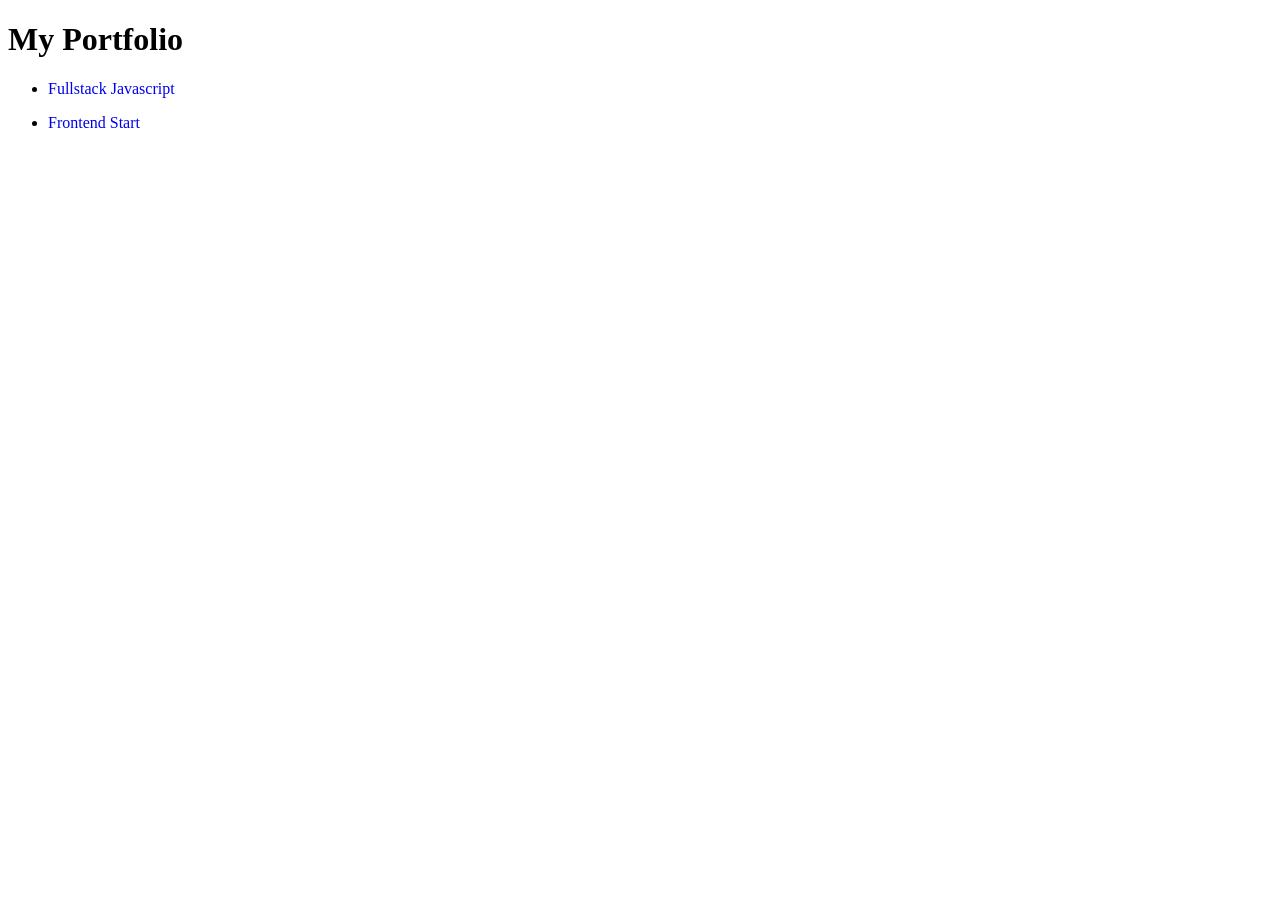
<file: index.html>
<!doctype html>
<html lang="en">
  <head>
    <meta charset="UTF-8" />
    <meta name="viewport" content="width=device-width, initial-scale=1.0" />
    <link rel="stylesheet" href="styles/main.css" />
    <title>My portfolio</title>
  </head>
  <body>
    <h1>My Portfolio</h1>
    <ul>
      <li>
        <a class="item" href="./fullstack-js/">Fullstack Javascript</a>
      </li>
      <li>
        <a class="item" href="./frontend-start/">Frontend Start</a>
      </li>
    </ul>
  </body>
</html>
</file>
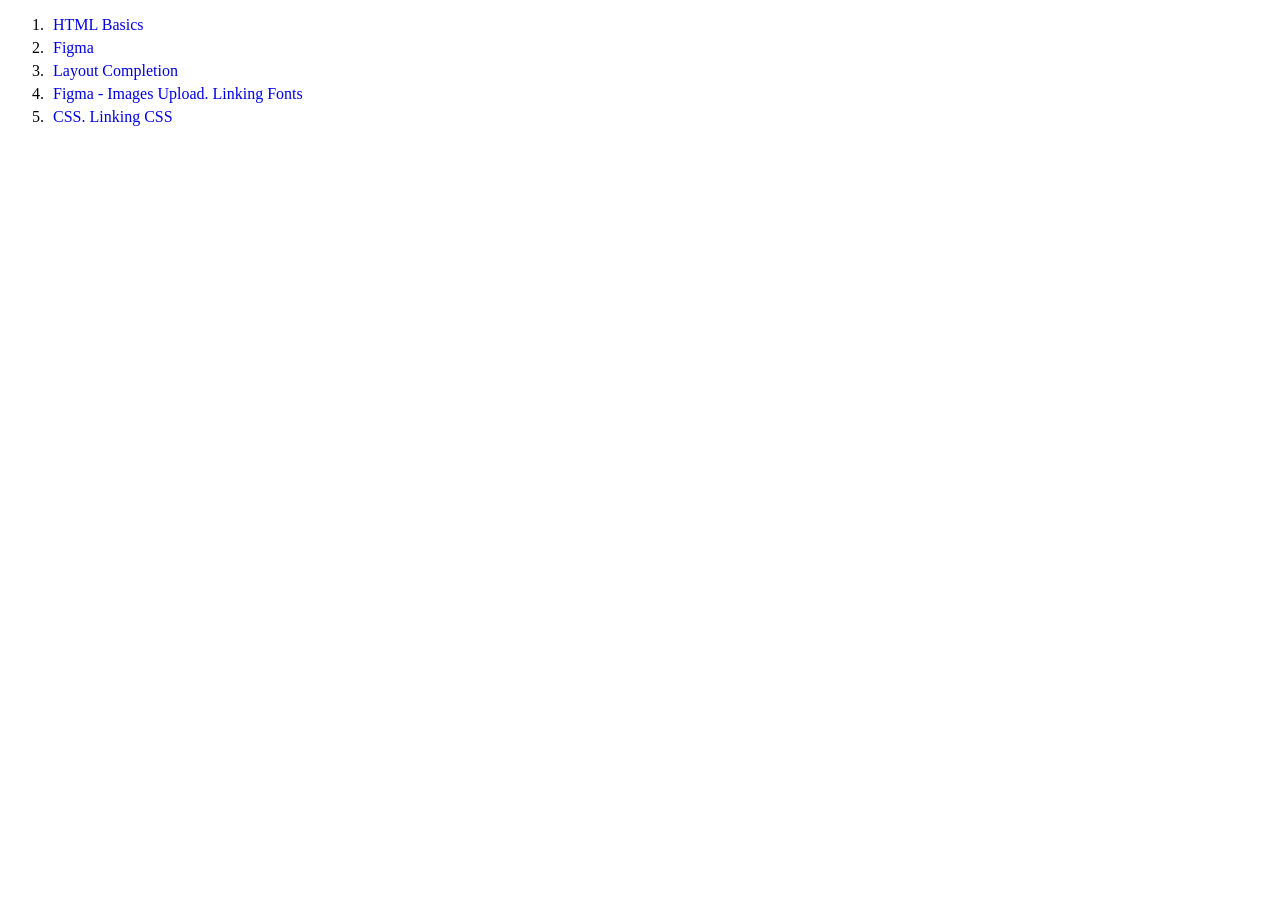
<file: frontend-start/index.html>
<!doctype html>
<html lang="en">
  <head>
    <meta charset="UTF-8" />
    <meta name="viewport" content="width=device-width, initial-scale=1.0" />
    <link rel="stylesheet" href="styles/main.css" />
    <title>Frontend Start</title>
  </head>
  <body>
    <ol>
      <li>
        <a class="item" href="./home-work-html-main-page/">HTML Basics</a>
      </li>
      <li><a class="item" href="./home-work-figma/">Figma</a></li>
      <li>
        <a class="item" href="./home-work-forms-figma-markup-end/"
          >Layout Completion</a
        >
      </li>
      <li>
        <a class="item" href="./home-works-figma-images-fonts/"
          >Figma - Images Upload. Linking Fonts</a
        >
      </li>
      <li>
        <a class="item" href="./home-works-figma-css/">CSS. Linking CSS</a>
      </li>
    </ol>
  </body>
</html>
</file>
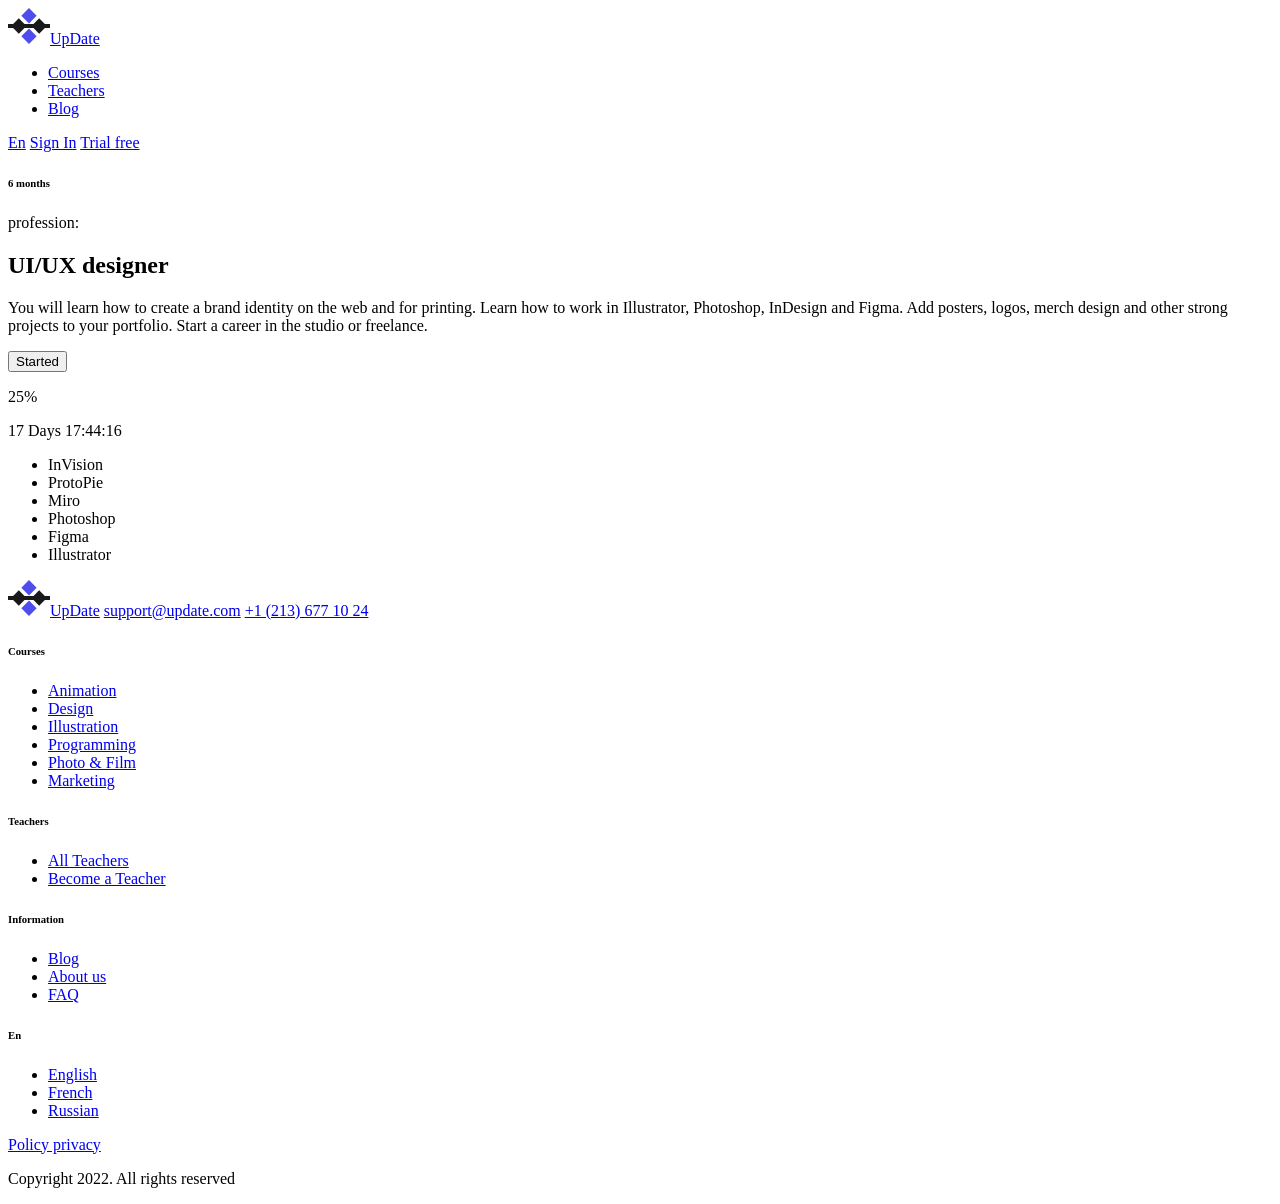
<file: frontend-start/home-work-figma/index.html>
<!doctype html>
<html lang="en">
  <head>
    <meta charset="UTF-8" />
    <meta name="viewport" content="width=device-width, initial-scale=1.0" />
    <title>Courses</title>
  </head>
  <body>
    <header>
      <a href="index.html"><img src="img/logo.svg" alt="logo" />UpDate</a>
      <nav>
        <ul>
          <li><a href="#">Courses</a></li>
          <li><a href="#">Teachers</a></li>
          <li><a href="#">Blog</a></li>
        </ul>
      </nav>
      <a href="#">En</a>
      <a href="#">Sign In</a>
      <a href="#">Trial free</a>
    </header>
    <main>
      <section class="profession-section">
        <h6 class="duration-header">6 months</h6>
        <p class="profession-title">profession:</p>
        <h1 class="profession-name">UI/UX designer</h1>
        <p class="profession-description">
          You will learn how to create a brand identity on the web and for
          printing. Learn how to work in Illustrator, Photoshop, InDesign and
          Figma. Add posters, logos, merch design and other strong projects to
          your portfolio. Start a career in the studio or freelance.
        </p>
        <button class="button">Started</button>
        <p class="sale-paragraph">25%</p>
        <p class="time-paragraph">
          <time datetime="P17DT17H44M16S">17 Days 17:44:16</time>
        </p>
        <ul class="applications-list">
          <li>InVision</li>
          <li>ProtoPie</li>
          <li>Miro</li>
          <li>Photoshop</li>
          <li>Figma</li>
          <li>Illustrator</li>
        </ul>
      </section>
    </main>
    <footer>
      <div class="footer-contacts">
        <a href="index.html"> <img src="img/logo.svg" alt="logo" />UpDate</a>
        <a href="mailto:support@update.com">support@update.com</a>
        <a href="tel:+12136771024">+1 (213) 677 10 24</a>
      </div>
      <div class="footer-block">
        <h6 class="footer-header">Courses</h6>
        <ul class="footer-list">
          <li>
            <a href="#">Animation</a>
          </li>
          <li>
            <a href="#">Design</a>
          </li>
          <li>
            <a href="#">Illustration</a>
          </li>
          <li>
            <a href="#">Programming</a>
          </li>
          <li>
            <a href="#">Photo & Film</a>
          </li>
          <li>
            <a href="#">Marketing</a>
          </li>
        </ul>
      </div>
      <div class="footer-block">
        <h6 class="footer-header">Teachers</h6>
        <ul class="footer-list">
          <li>
            <a href="#">All Teachers</a>
          </li>
          <li>
            <a href="#">Become a Teacher</a>
          </li>
        </ul>
      </div>
      <div class="footer-block">
        <h6 class="footer-header">Information</h6>
        <ul class="footer-listt">
          <li>
            <a href="#">Blog</a>
          </li>
          <li>
            <a href="#">About us</a>
          </li>
          <li>
            <a href="#">FAQ</a>
          </li>
        </ul>
      </div>
      <div class="footer-block">
        <h6 class="footer-header">En</h6>
        <ul class="footer-list">
          <li>
            <a href="#">English</a>
          </li>
          <li>
            <a href="#">French</a>
          </li>
          <li>
            <a href="#">Russian</a>
          </li>
        </ul>
      </div>
      <div class="copyright">
        <a href="#">Policy privacy</a>
        <p>Copyright 2022. All rights reserved</p>
      </div>
    </footer>
  </body>
</html>
</file>
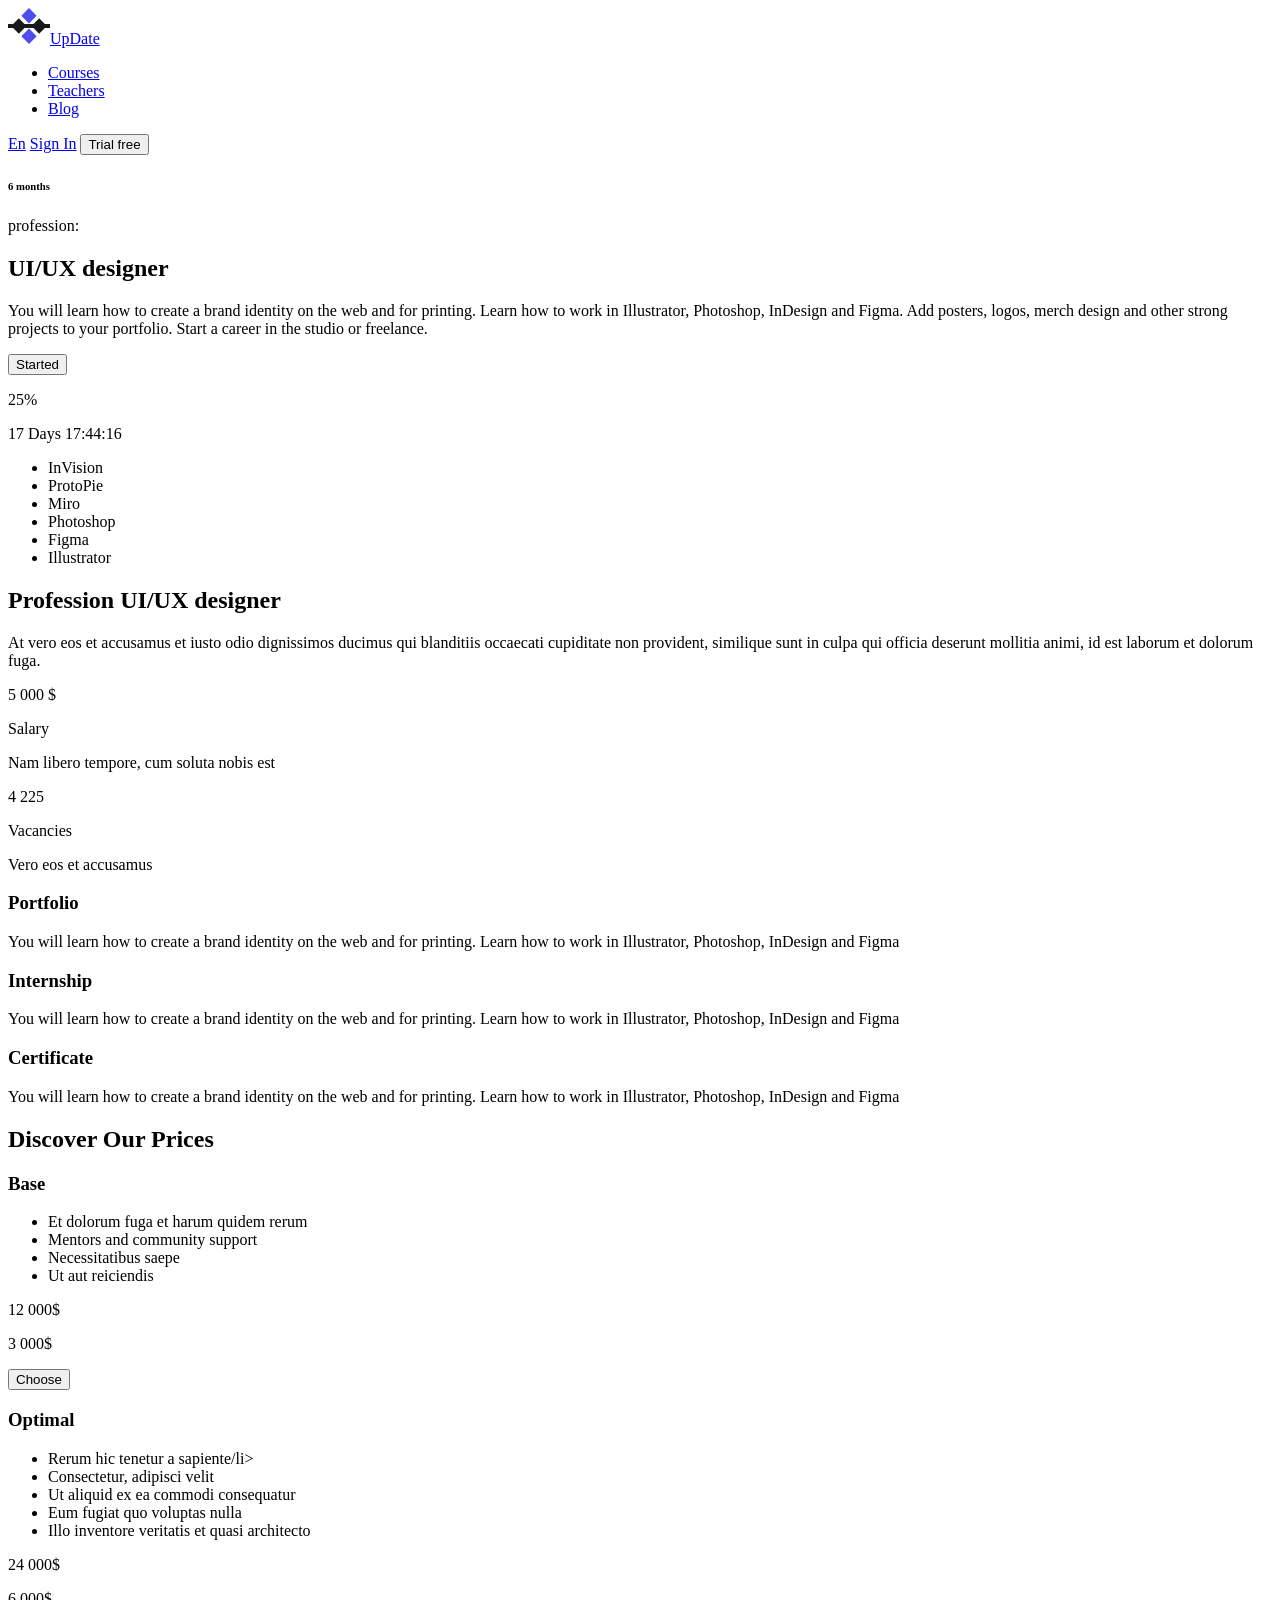
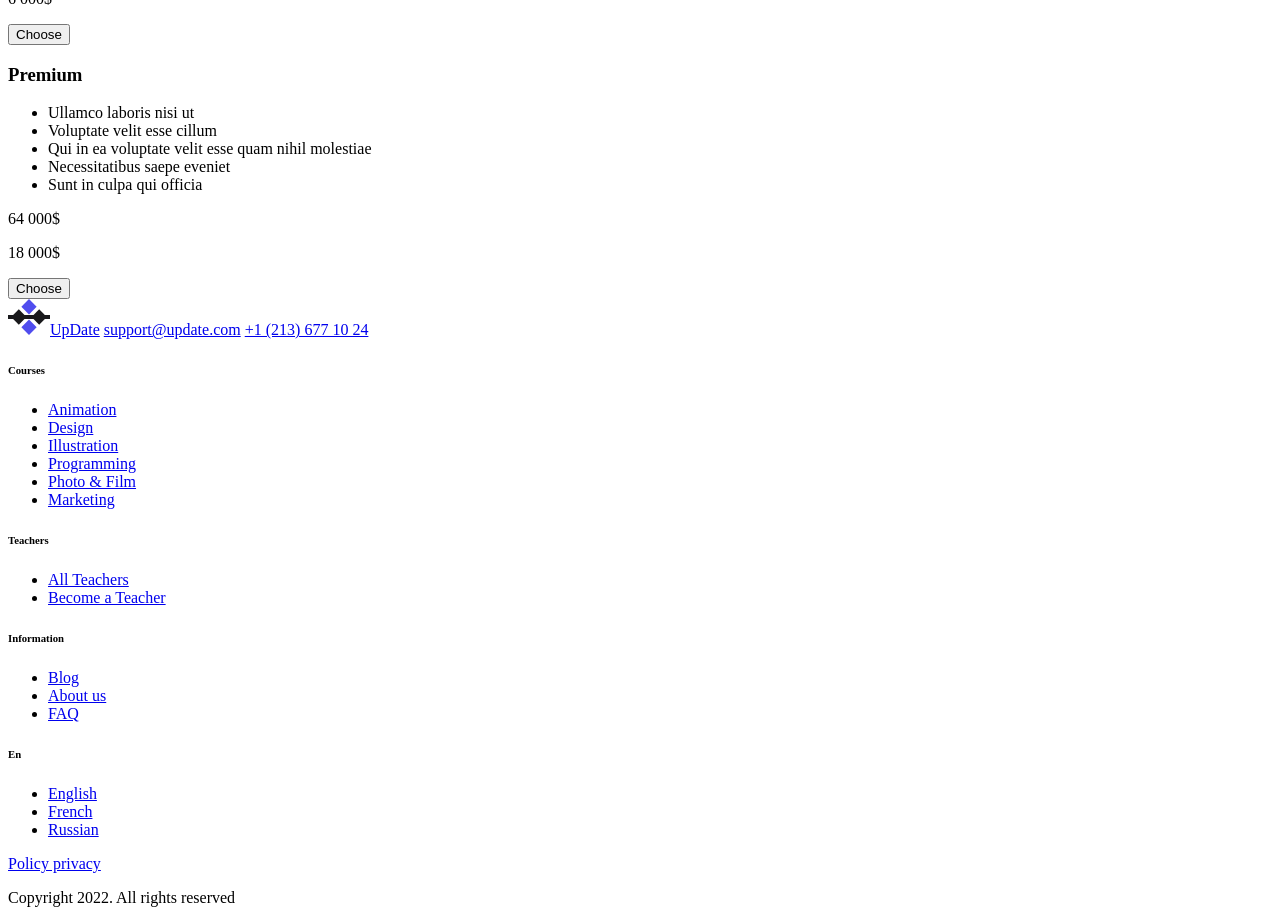
<file: frontend-start/home-work-forms-figma-markup-end/index.html>
<!doctype html>
<html lang="en">
  <head>
    <meta charset="UTF-8" />
    <meta name="viewport" content="width=device-width, initial-scale=1.0" />
    <title>Courses</title>
  </head>
  <body>
    <header>
      <a href="index.html"><img src="img/logo.svg" alt="logo" />UpDate</a>
      <nav>
        <ul>
          <li><a href="#">Courses</a></li>
          <li><a href="#">Teachers</a></li>
          <li><a href="#">Blog</a></li>
        </ul>
      </nav>
      <a href="#">En</a>
      <a href="#">Sign In</a>
      <button>Trial free</button>
    </header>

    <main>
      <section class="professions-section">
        <h6 class="duration-header">6 months</h6>
        <p class="profession-title">profession:</p>
        <h1 class="profession-name">UI/UX designer</h1>
        <p class="profession-description">
          You will learn how to create a brand identity on the web and for
          printing. Learn how to work in Illustrator, Photoshop, InDesign and
          Figma. Add posters, logos, merch design and other strong projects to
          your portfolio. Start a career in the studio or freelance.
        </p>
        <button class="btn-blue">Started</button>
        <p class="sale-paragraph">25%</p>
        <p class="time-paragraph">
          <time datetime="P17DT17H44M16S">17 Days 17:44:16</time>
        </p>
        <ul class="applications-list">
          <li>InVision</li>
          <li>ProtoPie</li>
          <li>Miro</li>
          <li>Photoshop</li>
          <li>Figma</li>
          <li>Illustrator</li>
        </ul>
      </section>

      <section class="pfofession-section">
        <div class="profession-text">
          <h2 class="profession-name">Profession UI/UX designer</h2>
          <p class="profession-description">
            At vero eos et accusamus et iusto odio dignissimos ducimus qui
            blanditiis occaecati cupiditate non provident, similique sunt in
            culpa qui officia deserunt mollitia animi, id est laborum et dolorum
            fuga.
          </p>
        </div>

        <div class="profession-numbers">
          <div class="profession-numbers-item">
            <p class="profession-number">5 000 $</p>
            <p class="profession-salary">Salary</p>
            <p class="profession-description">
              Nam libero tempore, cum soluta nobis est
            </p>
          </div>

          <div class="profession-numbers-item">
            <p class="profession-number">4 225</p>
            <p class="profession-vacancies">Vacancies</p>
            <p class="profession-description">Vero eos et accusamus</p>
          </div>
        </div>

        <div class="profession-steps">
          <article class="profession-steps-item">
            <h3 class="profession-steps-portfolio">Portfolio</h3>
            <p class="profession-steps-description">
              You will learn how to create a brand identity on the web and for
              printing. Learn how to work in Illustrator, Photoshop, InDesign
              and Figma
            </p>
          </article>
          <article class="profession-steps-item">
            <h3 class="profession-steps-internship">Internship</h3>
            <p class="profession-steps-description">
              You will learn how to create a brand identity on the web and for
              printing. Learn how to work in Illustrator, Photoshop, InDesign
              and Figma
            </p>
          </article>
          <article class="profession-steps-item">
            <h3 class="profession-steps-certificate">Certificate</h3>
            <p class="profession-steps-description">
              You will learn how to create a brand identity on the web and for
              printing. Learn how to work in Illustrator, Photoshop, InDesign
              and Figma
            </p>
          </article>
        </div>
      </section>

      <section class="prices-section">
        <h2 class="prices-header">Discover Our Prices</h2>

        <article class="prices-base">
          <h3 class="prices-base-header">Base</h3>
          <ul>
            <li>Et dolorum fuga et harum quidem rerum</li>
            <li>Mentors and community support</li>
            <li>Necessitatibus saepe</li>
            <li>Ut aut reiciendis</li>
          </ul>
          <p class="prices-base-full">12 000$</p>
          <p class="prices-base-partial">3 000$</p>
          <button class="btn-black">Choose</button>
        </article>

        <article class="prices-optimal">
          <h3 class="prices-optimal-header">Optimal</h3>
          <ul>
            <li>Rerum hic tenetur a sapiente/li></li>
            <li>Consectetur, adipisci velit</li>
            <li>Ut aliquid ex ea commodi consequatur</li>
            <li>Eum fugiat quo voluptas nulla</li>
            <li>Illo inventore veritatis et quasi architecto</li>
          </ul>
          <p class="prices-optimal-full">24 000$</p>
          <p class="prices-base-partial">6 000$</p>
          <button class="btn-white">Choose</button>
        </article>

        <article class="prices-ptremium">
          <h3 class="prices-premium-header">Premium</h3>
          <ul>
            <li>Ullamco laboris nisi ut</li>
            <li>Voluptate velit esse cillum</li>
            <li>Qui in ea voluptate velit esse quam nihil molestiae</li>
            <li>Necessitatibus saepe eveniet</li>
            <li>Sunt in culpa qui officia</li>
          </ul>
          <p class="prices-premium-full">64 000$</p>
          <p class="prices-premium-partial">18 000$</p>
          <button class="btn-black">Choose</button>
        </article>
      </section>
    </main>

    <footer>
      <div class="footer-contacts">
        <a href="index.html"> <img src="img/logo.svg" alt="logo" />UpDate</a>
        <a href="mailto:support@update.com">support@update.com</a>
        <a href="tel:+12136771024">+1 (213) 677 10 24</a>
      </div>

      <div class="footer-block">
        <h6 class="footer-header">Courses</h6>
        <ul class="footer-list">
          <li>
            <a href="#">Animation</a>
          </li>
          <li>
            <a href="#">Design</a>
          </li>
          <li>
            <a href="#">Illustration</a>
          </li>
          <li>
            <a href="#">Programming</a>
          </li>
          <li>
            <a href="#">Photo & Film</a>
          </li>
          <li>
            <a href="#">Marketing</a>
          </li>
        </ul>
      </div>

      <div class="footer-block">
        <h6 class="footer-header">Teachers</h6>
        <ul class="footer-list">
          <li>
            <a href="#">All Teachers</a>
          </li>
          <li>
            <a href="#">Become a Teacher</a>
          </li>
        </ul>
      </div>

      <div class="footer-block">
        <h6 class="footer-header">Information</h6>
        <ul class="footer-listt">
          <li>
            <a href="#">Blog</a>
          </li>
          <li>
            <a href="#">About us</a>
          </li>
          <li>
            <a href="#">FAQ</a>
          </li>
        </ul>
      </div>

      <div class="footer-block">
        <h6 class="footer-header">En</h6>
        <ul class="footer-list">
          <li>
            <a href="#">English</a>
          </li>
          <li>
            <a href="#">French</a>
          </li>
          <li>
            <a href="#">Russian</a>
          </li>
        </ul>
      </div>

      <div class="copyright">
        <a href="#">Policy privacy</a>
        <p>Copyright 2022. All rights reserved</p>
      </div>
    </footer>
  </body>
</html>
</file>
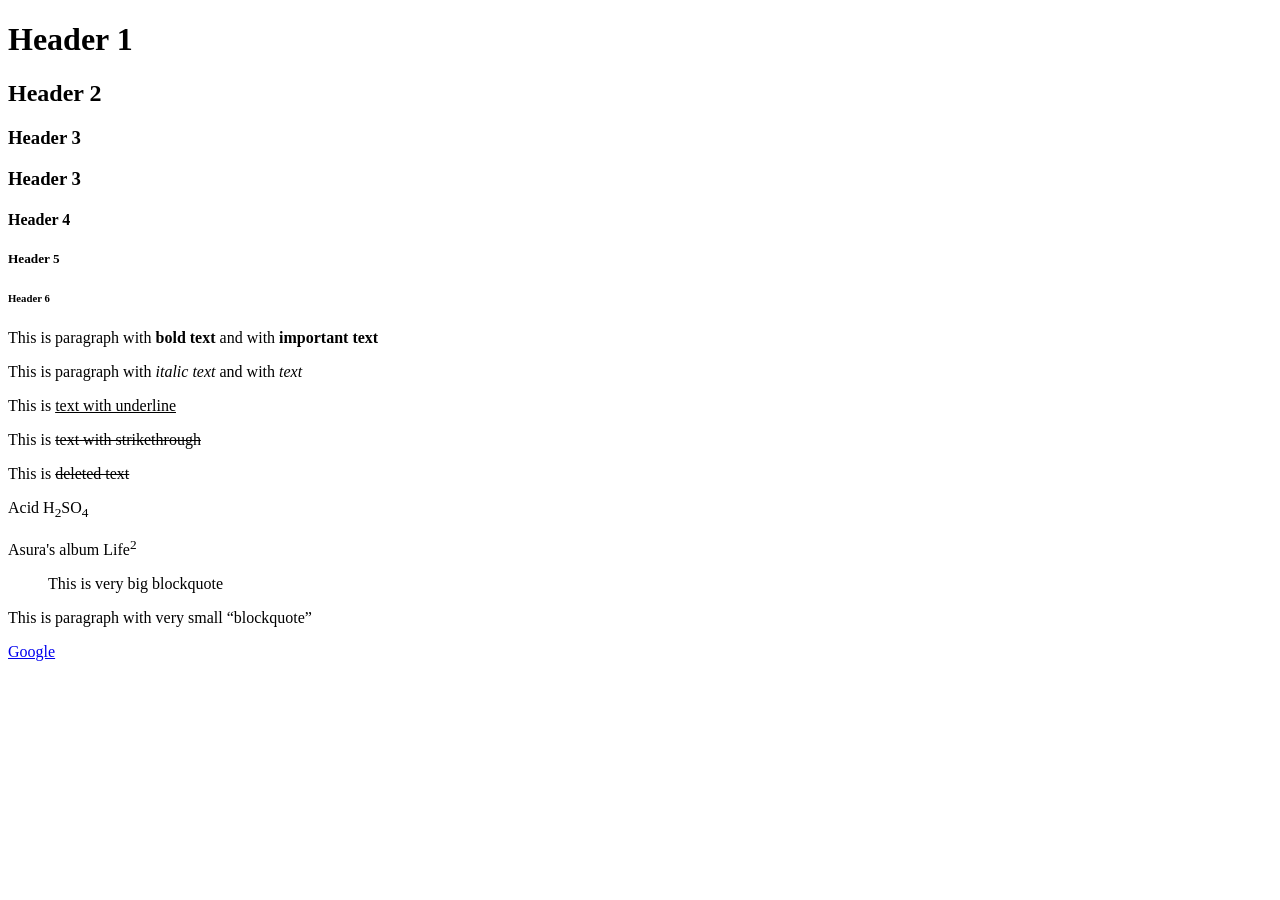
<file: frontend-start/home-work-html-main-page/index.html>
<!doctype html>
<html lang="en">
  <head>
    <meta charset="UTF-8" />
    <meta name="viewport" content="width=device-width, initial-scale=1.0" />
    <title>Main page</title>
  </head>
  <body>
    <h1>Header 1</h1>
    <h2>Header 2</h2>
    <h3>Header 3</h3>
    <h3>Header 3</h3>
    <h4>Header 4</h4>
    <h5>Header 5</h5>
    <h6>Header 6</h6>
    <p>
      This is paragraph with <b>bold text</b> and with
      <strong>important text</strong>
    </p>

    <p>
      This is paragraph with <i>italic text</i> and with
      <em> text</em>
    </p>
    <p>This is <u>text with underline</u></p>
    <p>This is <s>text with strikethrough</s></p>
    <p>This is <del>deleted text</del></p>
    <p>Acid H<sub>2</sub>SO<sub>4</sub></p>
    <p>Asura's album Life<sup>2</sup></p>
    <blockquote>This is very big blockquote</blockquote>
    <p>This is paragraph with very small <q>blockquote</q></p>
    <a href="https://google.com">Google</a>
  </body>
</html>
</file>
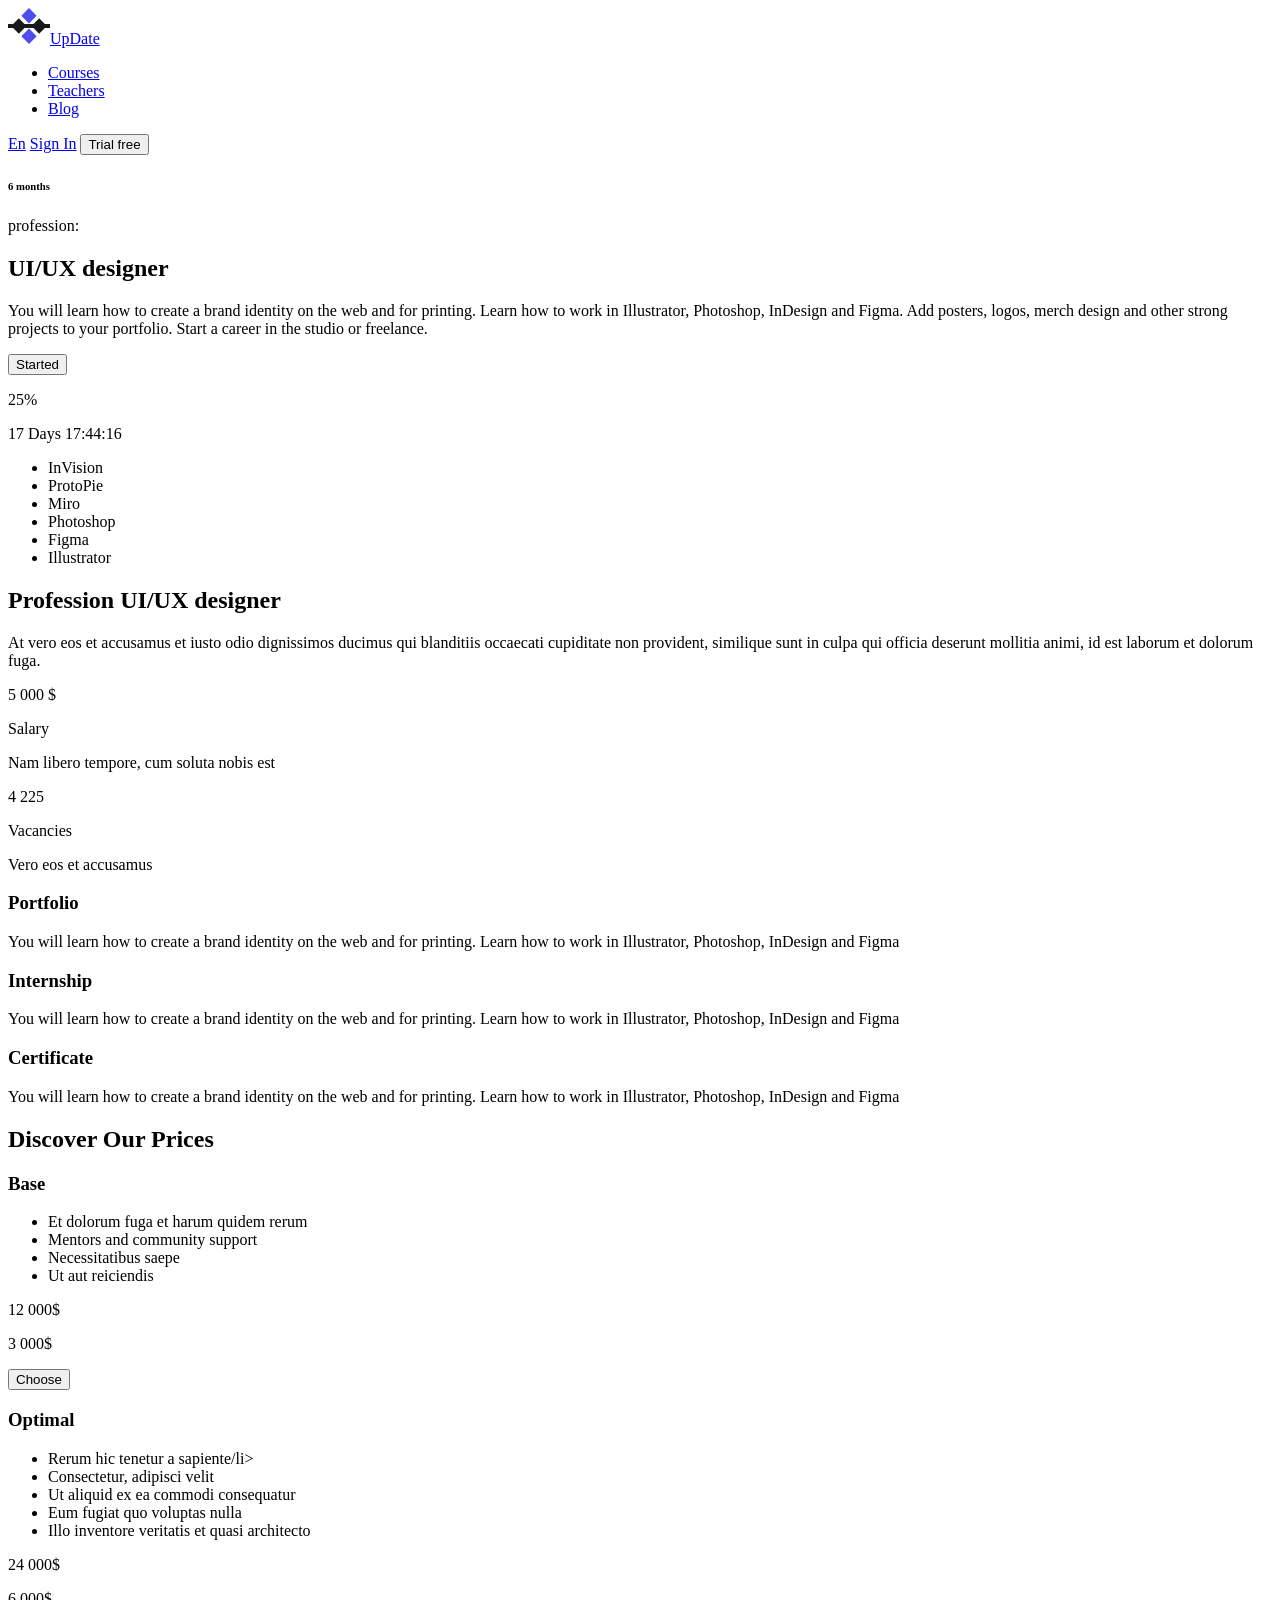
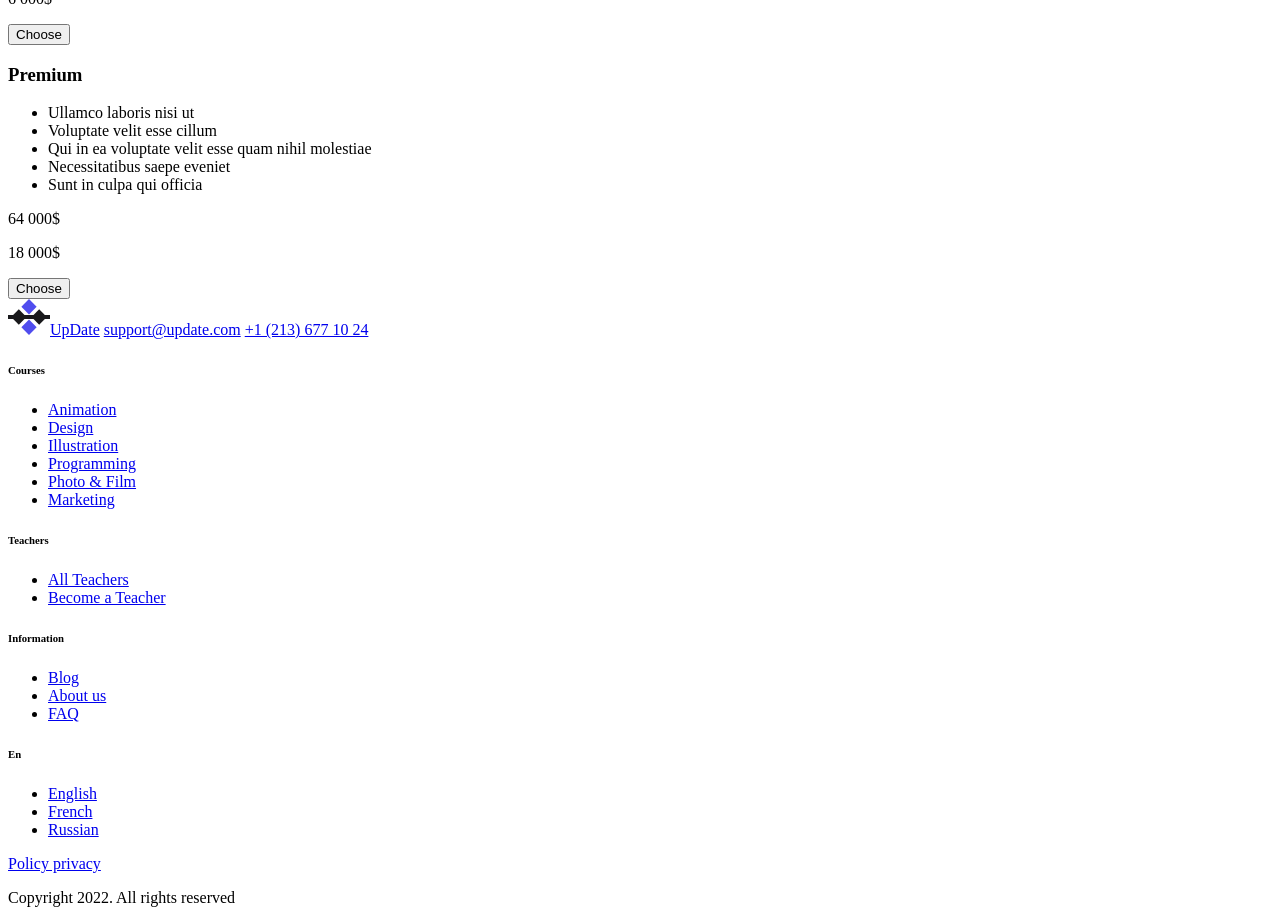
<file: frontend-start/home-works-figma-images-fonts/index.html>
<!doctype html>
<html lang="en">
  <head>
    <meta charset="UTF-8" />
    <meta name="viewport" content="width=device-width, initial-scale=1.0" />
    <link rel="preconnect" href="https://fonts.googleapis.com" />
    <link rel="preconnect" href="https://fonts.gstatic.com" crossorigin />
    <link
      href="https://fonts.googleapis.com/css2?family=Inter:wght@400;600;700;800&display=swap"
      rel="stylesheet"
    />
    <title>Courses</title>
  </head>
  <body>
    <header>
      <a href="index.html"><img src="img/logo.svg" alt="logo" />UpDate</a>
      <nav>
        <ul>
          <li><a href="#">Courses</a></li>
          <li><a href="#">Teachers</a></li>
          <li><a href="#">Blog</a></li>
        </ul>
      </nav>
      <a href="#">En</a>
      <a href="#">Sign In</a>
      <button>Trial free</button>
    </header>

    <main>
      <section class="professions-section">
        <h6 class="duration-header">6 months</h6>
        <p class="profession-title">profession:</p>
        <h1 class="profession-name">UI/UX designer</h1>
        <p class="profession-description">
          You will learn how to create a brand identity on the web and for
          printing. Learn how to work in Illustrator, Photoshop, InDesign and
          Figma. Add posters, logos, merch design and other strong projects to
          your portfolio. Start a career in the studio or freelance.
        </p>
        <button class="btn-blue">Started</button>
        <p class="sale-paragraph">25%</p>
        <p class="time-paragraph">
          <time datetime="P17DT17H44M16S">17 Days 17:44:16</time>
        </p>
        <ul class="applications-list">
          <li>InVision</li>
          <li>ProtoPie</li>
          <li>Miro</li>
          <li>Photoshop</li>
          <li>Figma</li>
          <li>Illustrator</li>
        </ul>
      </section>

      <section class="pfofession-section">
        <div class="profession-text">
          <h2 class="profession-name">Profession UI/UX designer</h2>
          <p class="profession-description">
            At vero eos et accusamus et iusto odio dignissimos ducimus qui
            blanditiis occaecati cupiditate non provident, similique sunt in
            culpa qui officia deserunt mollitia animi, id est laborum et dolorum
            fuga.
          </p>
        </div>

        <div class="profession-numbers">
          <div class="profession-numbers-item">
            <p class="profession-number">5 000 $</p>
            <p class="profession-salary">Salary</p>
            <p class="profession-description">
              Nam libero tempore, cum soluta nobis est
            </p>
          </div>

          <div class="profession-numbers-item">
            <p class="profession-number">4 225</p>
            <p class="profession-vacancies">Vacancies</p>
            <p class="profession-description">Vero eos et accusamus</p>
          </div>
        </div>

        <div class="profession-steps">
          <article class="profession-steps-item">
            <h3 class="profession-steps-portfolio">Portfolio</h3>
            <p class="profession-steps-description">
              You will learn how to create a brand identity on the web and for
              printing. Learn how to work in Illustrator, Photoshop, InDesign
              and Figma
            </p>
          </article>
          <article class="profession-steps-item">
            <h3 class="profession-steps-internship">Internship</h3>
            <p class="profession-steps-description">
              You will learn how to create a brand identity on the web and for
              printing. Learn how to work in Illustrator, Photoshop, InDesign
              and Figma
            </p>
          </article>
          <article class="profession-steps-item">
            <h3 class="profession-steps-certificate">Certificate</h3>
            <p class="profession-steps-description">
              You will learn how to create a brand identity on the web and for
              printing. Learn how to work in Illustrator, Photoshop, InDesign
              and Figma
            </p>
          </article>
        </div>
      </section>

      <section class="prices-section">
        <h2 class="prices-header">Discover Our Prices</h2>

        <article class="prices-base">
          <h3 class="prices-base-header">Base</h3>
          <ul>
            <li>Et dolorum fuga et harum quidem rerum</li>
            <li>Mentors and community support</li>
            <li>Necessitatibus saepe</li>
            <li>Ut aut reiciendis</li>
          </ul>
          <p class="prices-base-full">12 000$</p>
          <p class="prices-base-partial">3 000$</p>
          <button class="btn-black">Choose</button>
        </article>

        <article class="prices-optimal">
          <h3 class="prices-optimal-header">Optimal</h3>
          <ul>
            <li>Rerum hic tenetur a sapiente/li></li>
            <li>Consectetur, adipisci velit</li>
            <li>Ut aliquid ex ea commodi consequatur</li>
            <li>Eum fugiat quo voluptas nulla</li>
            <li>Illo inventore veritatis et quasi architecto</li>
          </ul>
          <p class="prices-optimal-full">24 000$</p>
          <p class="prices-base-partial">6 000$</p>
          <button class="btn-white">Choose</button>
        </article>

        <article class="prices-ptremium">
          <h3 class="prices-premium-header">Premium</h3>
          <ul>
            <li>Ullamco laboris nisi ut</li>
            <li>Voluptate velit esse cillum</li>
            <li>Qui in ea voluptate velit esse quam nihil molestiae</li>
            <li>Necessitatibus saepe eveniet</li>
            <li>Sunt in culpa qui officia</li>
          </ul>
          <p class="prices-premium-full">64 000$</p>
          <p class="prices-premium-partial">18 000$</p>
          <button class="btn-black">Choose</button>
        </article>
      </section>
    </main>

    <footer>
      <div class="footer-contacts">
        <a href="index.html"> <img src="img/logo.svg" alt="logo" />UpDate</a>
        <a href="mailto:support@update.com">support@update.com</a>
        <a href="tel:+12136771024">+1 (213) 677 10 24</a>
      </div>

      <div class="footer-block">
        <h6 class="footer-header">Courses</h6>
        <ul class="footer-list">
          <li>
            <a href="#">Animation</a>
          </li>
          <li>
            <a href="#">Design</a>
          </li>
          <li>
            <a href="#">Illustration</a>
          </li>
          <li>
            <a href="#">Programming</a>
          </li>
          <li>
            <a href="#">Photo & Film</a>
          </li>
          <li>
            <a href="#">Marketing</a>
          </li>
        </ul>
      </div>

      <div class="footer-block">
        <h6 class="footer-header">Teachers</h6>
        <ul class="footer-list">
          <li>
            <a href="#">All Teachers</a>
          </li>
          <li>
            <a href="#">Become a Teacher</a>
          </li>
        </ul>
      </div>

      <div class="footer-block">
        <h6 class="footer-header">Information</h6>
        <ul class="footer-listt">
          <li>
            <a href="#">Blog</a>
          </li>
          <li>
            <a href="#">About us</a>
          </li>
          <li>
            <a href="#">FAQ</a>
          </li>
        </ul>
      </div>

      <div class="footer-block">
        <h6 class="footer-header">En</h6>
        <ul class="footer-list">
          <li>
            <a href="#">English</a>
          </li>
          <li>
            <a href="#">French</a>
          </li>
          <li>
            <a href="#">Russian</a>
          </li>
        </ul>
      </div>

      <div class="copyright">
        <a href="#">Policy privacy</a>
        <p>Copyright 2022. All rights reserved</p>
      </div>
    </footer>
  </body>
</html>
</file>
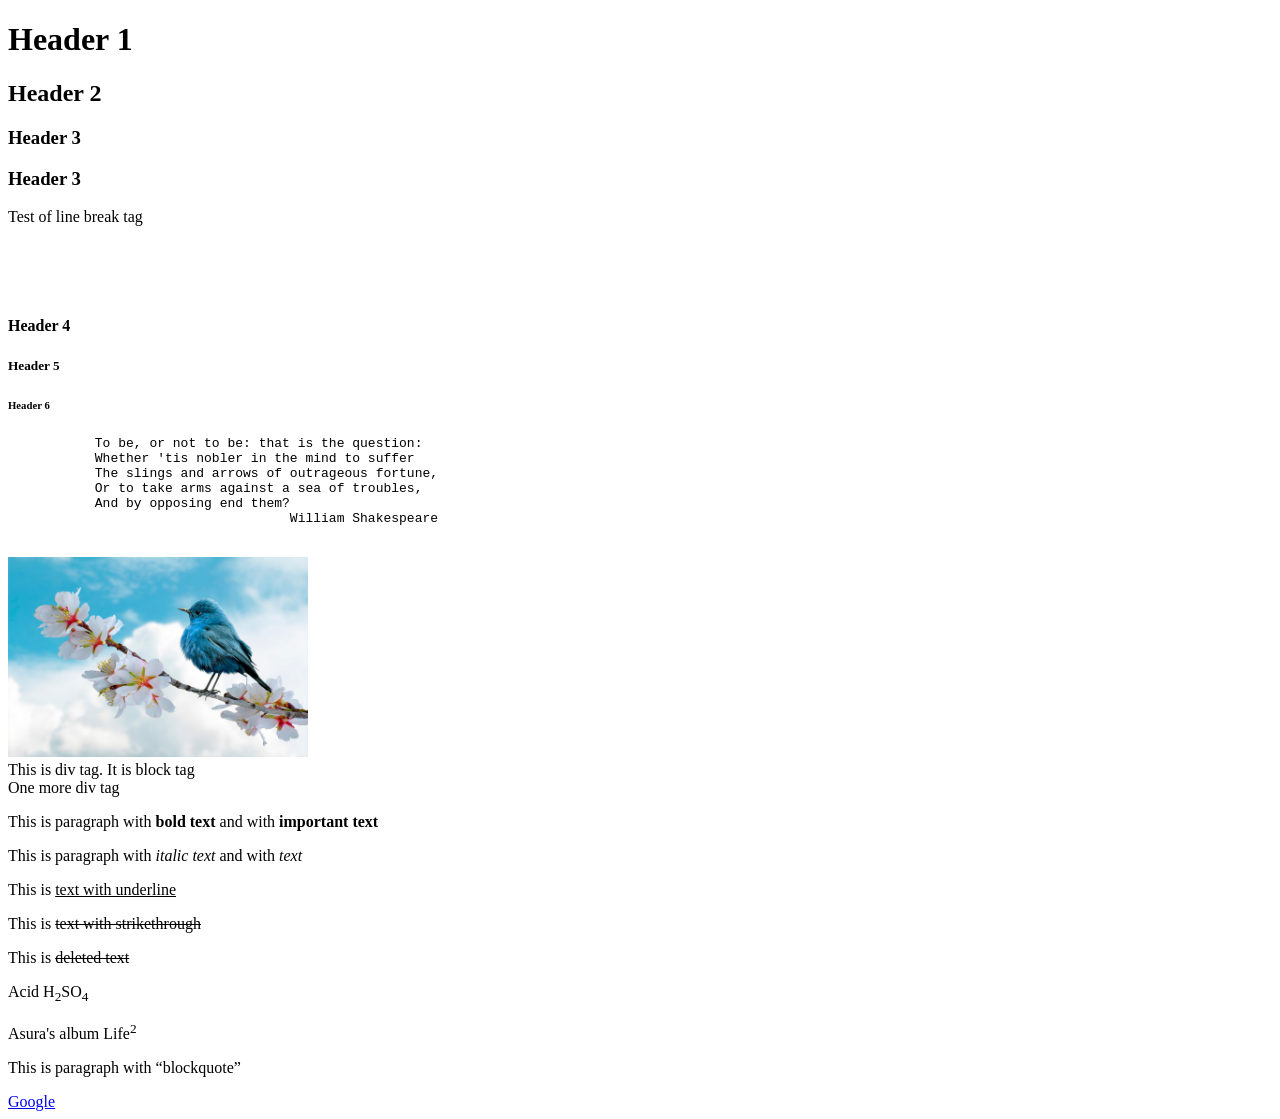
<file: fullstack-js/home-work-1/index.html>
<!doctype html>
<html lang="en">
  <head>
    <meta charset="UTF-8" />
    <meta name="viewport" content="width=device-width, initial-scale=1.0" />
    <title>Main page</title>
  </head>
  <body>
    <h1>Header 1</h1>
    <h2>Header 2</h2>
    <h3>Header 3</h3>
    <h3>Header 3</h3>
    <p>Test of line break tag</p>
    <br />
    <br />
    <br />
    <h4>Header 4</h4>
    <h5>Header 5</h5>
    <h6>Header 6</h6>
    <blockquote>
      <pre>
      To be, or not to be: that is the question:
      Whether 'tis nobler in the mind to suffer
      The slings and arrows of outrageous fortune,
      Or to take arms against a sea of troubles,
      And by opposing end them?
                               William Shakespeare
    </pre
      >
    </blockquote>
    <img src="./img/bird.jpg" alt="Bird" width="300" />
    <div>This is div tag. It is block tag</div>
    <div>One more div tag</div>
    <p>
      This is paragraph with <b>bold text</b> and with
      <strong>important text</strong>
    </p>
    <p>
      This is paragraph with <i>italic text</i> and with
      <em> text</em>
    </p>
    <p>This is <u>text with underline</u></p>
    <p>This is <s>text with strikethrough</s></p>
    <p>This is <del>deleted text</del></p>
    <p>Acid H<sub>2</sub>SO<sub>4</sub></p>
    <p>Asura's album Life<sup>2</sup></p>
    <p>This is paragraph with <q>blockquote</q></p>
    <a href="https://google.com">Google</a>
  </body>
</html>
</file>
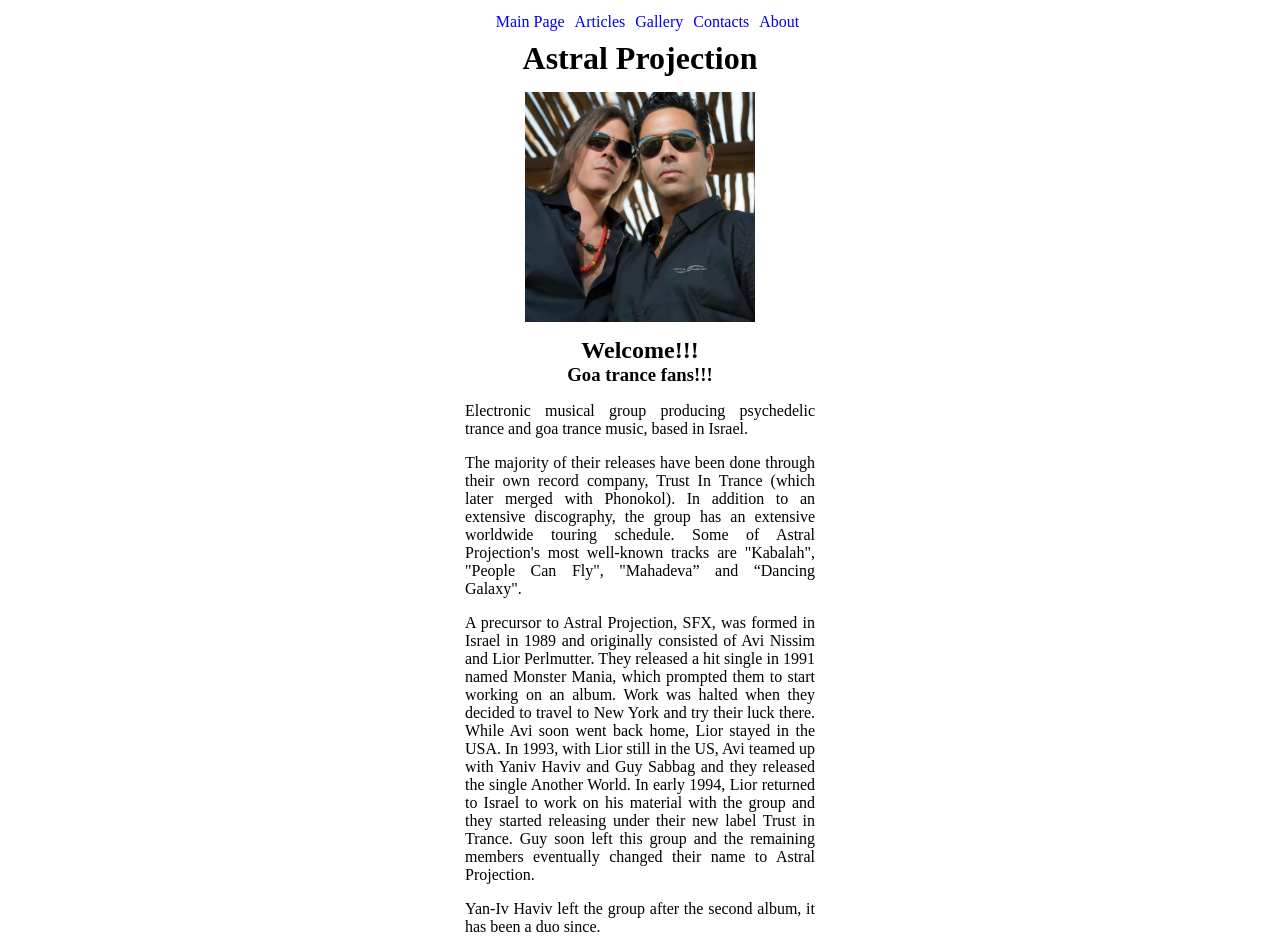
<file: fullstack-js/home-work-2/index.html>
<!doctype html>
<html lang="en">
  <head>
    <meta charset="UTF-8" />
    <meta name="viewport" content="width=device-width, initial-scale=1.0" />
    <link rel="stylesheet" href="css/style.css" />
    <title>Astral Projection Main Page</title>
  </head>
  <body>
    <header>
      <nav>
        <ul class="menu">
          <li class="menu-item">
            <a href="index.html">Main Page</a>
          </li>
          <li class="menu-item">
            <a href="pages/articles.html">Articles</a>
          </li>
          <li class="menu-item">
            <a href="pages/gallery.html">Gallery</a>
          </li>
          <li class="menu-item">
            <a href="pages/contacts.html">Contacts</a>
          </li>
          <li class="menu-item">
            <a href="pages/about.html">About</a>
          </li>
        </ul>
      </nav>
    </header>

    <main>
      <h1 class="header">Astral Projection</h1>
      <img
        class="photo"
        src="images/A-12458-1740917745-4941.jpg"
        alt="	Avi Nissim and Lior Perlmutter"
        width="230"
      />
      <h2 class="header">Welcome!!!</h2>
      <h3 class="header">Goa trance fans!!!</h3>

      <article class="article-bio-main">
        <p>
          Electronic musical group producing psychedelic trance and goa trance
          music, based in Israel.
        </p>

        <p>
          The majority of their releases have been done through their own record
          company, Trust In Trance (which later merged with Phonokol). In
          addition to an extensive discography, the group has an extensive
          worldwide touring schedule. Some of Astral Projection's most
          well-known tracks are "Kabalah", "People Can Fly", "Mahadeva” and
          “Dancing Galaxy".
        </p>

        <p>
          A precursor to Astral Projection, SFX, was formed in Israel in 1989
          and originally consisted of Avi Nissim and Lior Perlmutter. They
          released a hit single in 1991 named Monster Mania, which prompted them
          to start working on an album. Work was halted when they decided to
          travel to New York and try their luck there. While Avi soon went back
          home, Lior stayed in the USA. In 1993, with Lior still in the US, Avi
          teamed up with Yaniv Haviv and Guy Sabbag and they released the single
          Another World. In early 1994, Lior returned to Israel to work on his
          material with the group and they started releasing under their new
          label Trust in Trance. Guy soon left this group and the remaining
          members eventually changed their name to Astral Projection.
        </p>

        <p>
          Yan-Iv Haviv left the group after the second album, it has been a duo
          since.
        </p>
      </article>
    </main>
  </body>
</html>
</file>
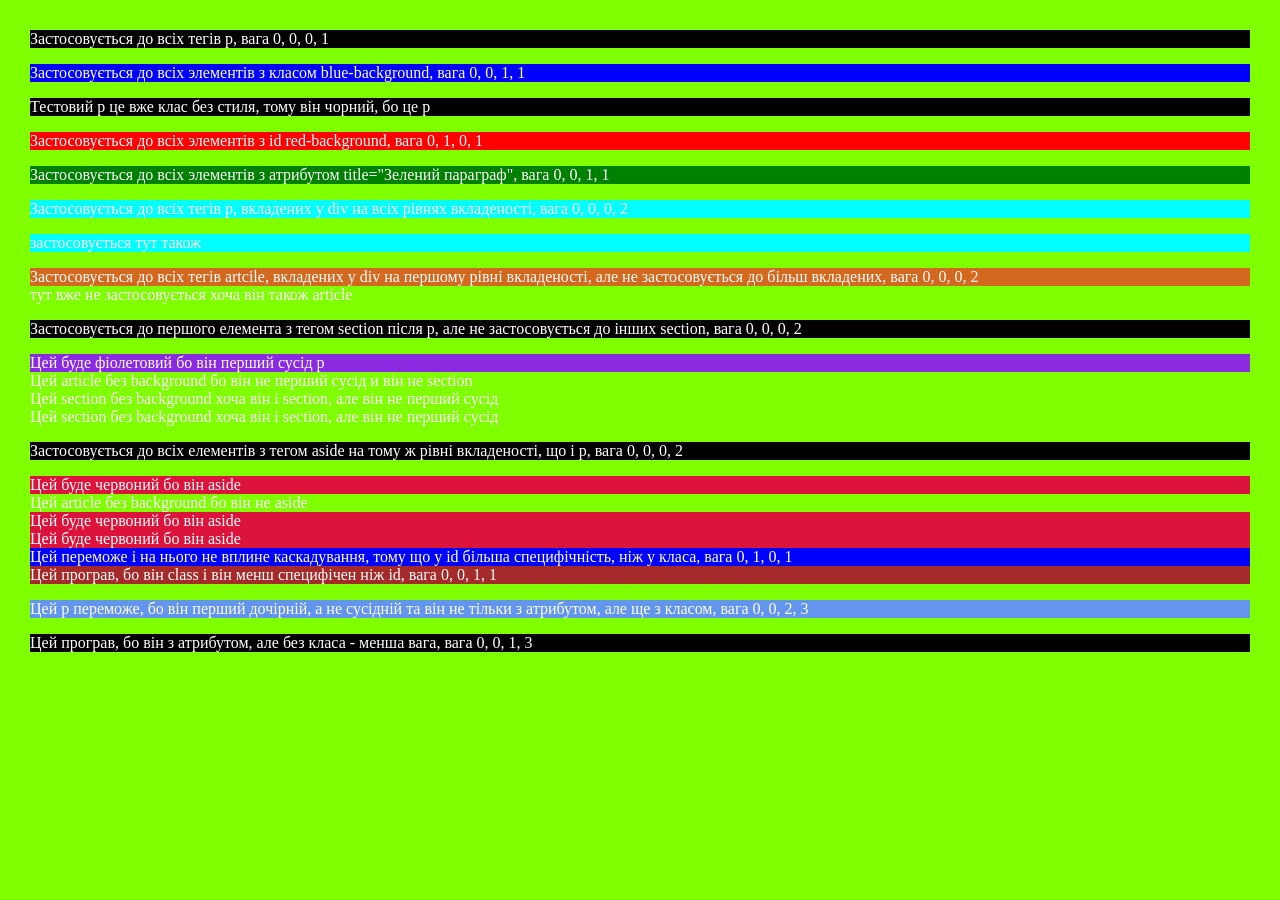
<file: fullstack-js/home-work-4/index.html>
<!doctype html>
<html lang="en">
  <head>
    <meta charset="UTF-8" />
    <meta name="viewport" content="width=device-width, initial-scale=1.0" />
    <link rel="stylesheet" href="styles/main.css" />
    <title>CSS selectors</title>
  </head>
  <body>
    <!-- Цифри переносить Prettier - sorry -->

    <p>Застосовується до всіх тегів p, вага 0, 0, 0, 1</p>

    <p class="blue-background">
      Застосовується до всіх элементів з класом blue-background, вага 0, 0, 1, 1
    </p>

    <p class="test-background">
      Тестовий p це вже клас без стиля, тому він чорний, бо це p
    </p>

    <p id="red-background">
      Застосовується до всіх элементів з id red-background, вага 0, 1, 0, 1
    </p>

    <p title="Зелений параграф">
      Застосовується до всіх элементів з атрибутом title="Зелений параграф",
      вага 0, 0, 1, 1
    </p>

    <div>
      <p>
        Застосовується до всіх тегів p, вкладених у div на всіх рівнях
        вкладеності, вага 0, 0, 0, 2
      </p>
      <section>
        <p>застосовується тут також</p>
      </section>
    </div>

    <div>
      <article>
        Застосовується до всіх тегів artcile, вкладених у div на першому рівні
        вкладеності, але не застосовується до більш вкладених, вага 0, 0, 0, 2
      </article>
      <section>
        <article>тут вже не застосовується хоча він також article</article>
      </section>
    </div>

    <p>
      Застосовується до першого елемента з тегом section після p, але не
      застосовується до інших section, вага 0, 0, 0, 2
    </p>
    <section>Цей буде фіолетовий бо він перший сусід p</section>
    <article>
      Цей article без background бо він не перший сусід и він не section
    </article>
    <section>
      Цей section без background хоча він і section, але він не перший сусід
    </section>
    <section>
      Цей section без background хоча він і section, але він не перший сусід
    </section>

    <p>
      Застосовується до всіх елементів з тегом aside на тому ж рівні
      вкладеності, що і p, вага 0, 0, 0, 2
    </p>
    <aside>Цей буде червоний бо він aside</aside>
    <nav>Цей article без background бо він не aside</nav>
    <aside>Цей буде червоний бо він aside</aside>
    <aside>Цей буде червоний бо він aside</aside>

    <footer id="footer-id">
      Цей переможе і на нього не вплине каскадування, тому що у id більша
      специфічність, ніж у класа, вага 0, 1, 0, 1
    </footer>
    <footer class="footer-class">
      Цей програв, бо він class і він менш специфічен ніж id, вага 0, 0, 1, 1
    </footer>

    <footer>
      <aside>
        <p title="Параграф" class="p-class">
          Цей p переможе, бо він перший дочірній, а не сусідній та він не тільки
          з атрибутом, але ще з класом, вага 0, 0, 2, 3
        </p>
        <p title="Параграф">
          Цей програв, бо він з атрибутом, але без класа - менша вага, вага 0,
          0, 1, 3
        </p>
      </aside>
      <nav>
        <aside>
          <p title="Параграф"></p>
          <p class="p-class" title="Параграф"></p>
        </aside>
      </nav>
    </footer>
  </body>
</html>
</file>
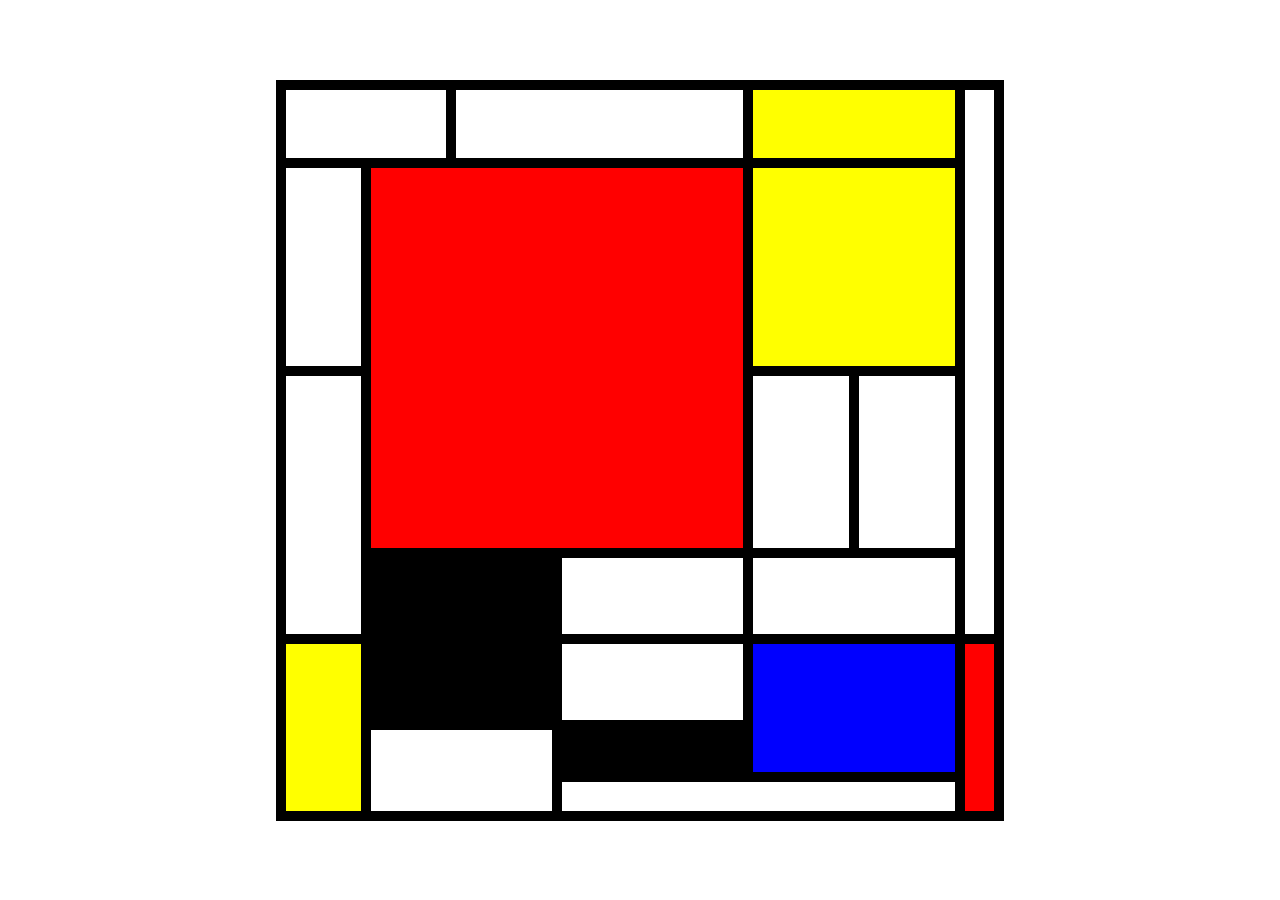
<file: fullstack-js/home-work-6/index.html>
<!doctype html>
<html lang="en">
  <head>
    <meta charset="UTF-8" />
    <meta name="viewport" content="width=device-width, initial-scale=1.0" />
    <link rel="stylesheet" href="./styles/main.css">
    <title>Tables</title>
  </head>
  <body>
    <table
      width="728"
      height="741"
      bgcolor="white"
      style="border-collapse: collapse; table-layout: fixed"
    >
      <tr height="78">
        <td rowspan="3" colspan="8"></td>
        <td rowspan="3" colspan="14"></td>
        <td rowspan="3" colspan="10" bgcolor="yellow"></td>
        <td rowspan="22" width="27"></td>
      </tr>
      <tr></tr>
      <tr></tr>
      <tr height="208">
        <td rowspan="8" colspan="4"></td>
        <td rowspan="15" colspan="18" bgcolor="red"></td>
        <td rowspan="8" colspan="10" bgcolor="yellow"></td>
      </tr>
      <tr></tr>
      <tr></tr>
      <tr></tr>
      <tr></tr>
      <tr></tr>
      <tr></tr>
      <tr></tr>
      <tr height="182">
        <td rowspan="11" colspan="4"></td>
        <td rowspan="7" colspan="5"></td>
        <td rowspan="7" colspan="5"></td>
      </tr>
      <tr></tr>
      <tr></tr>
      <tr></tr>
      <tr></tr>
      <tr></tr>
      <tr></tr>
        <td rowspan="8" colspan="9" bgcolor="black"></td>
        <td rowspan="4" colspan="9"></td>
        <td rowspan="4" colspan="10"></td>
      </tr>
      <tr></tr>
      <tr></tr>
      <tr></tr>
      <tr>
        <td rowspan="8" colspan="4" bgcolor="yellow"></td>
        <td rowspan="4" colspan="9"></td>
        <td rowspan="6" colspan="10" bgcolor="blue"></td>
        <td rowspan="7" bgcolor="red"></td>
      </tr>
      <tr></tr>
      <tr></tr>
      <tr></tr>
      <tr height="52">
        <td rowspan="3" colspan="9"></td>
        <td rowspan="2" colspan="9" bgcolor="black"></td>
      </tr>
      <tr></tr>
      <tr height="39">
        <td colspan="19"></td>
      </tr>
    </table>
  </body>
</html>
</file>
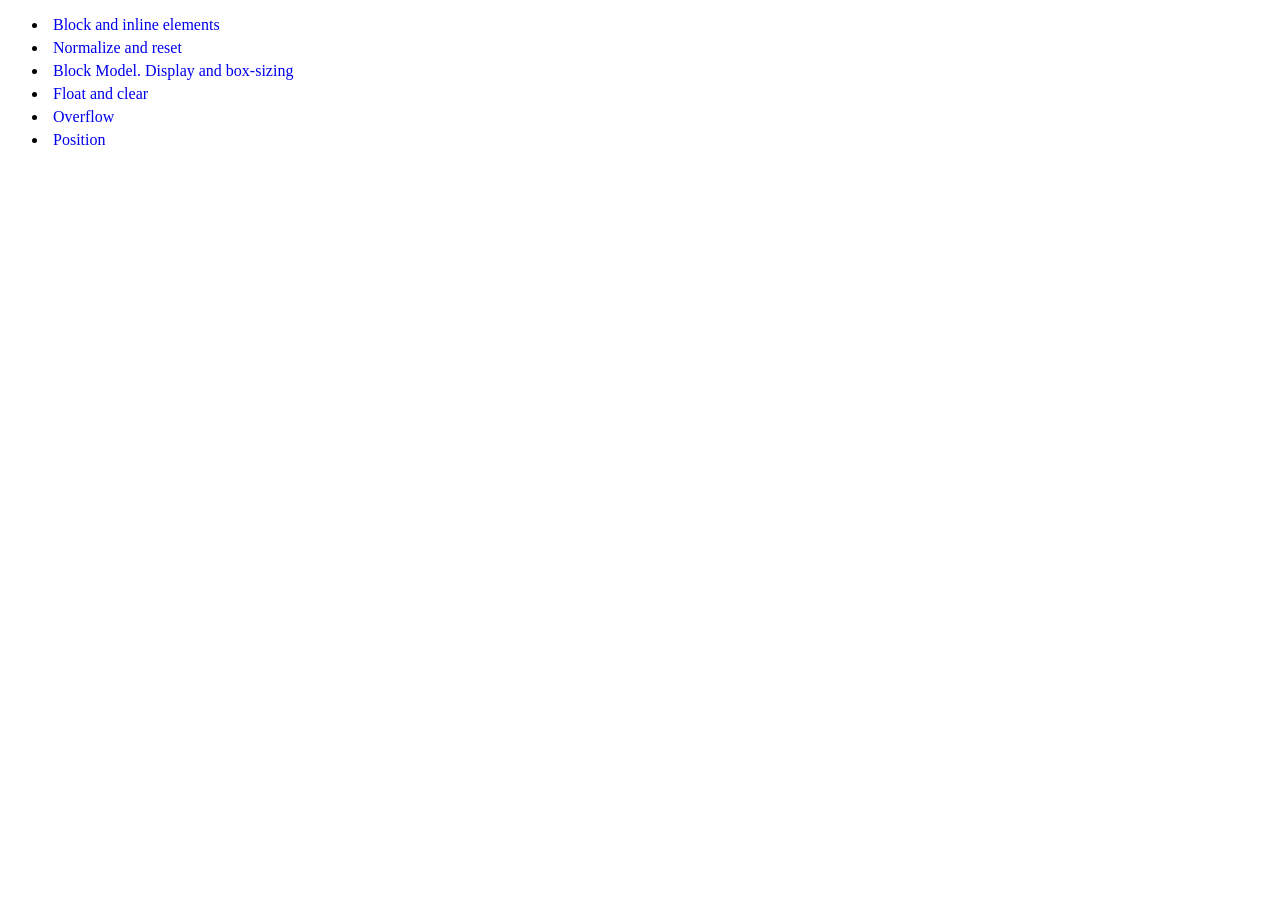
<file: fullstack-js/home-work-7/index.html>
<!doctype html>
<html lang="en">
  <head>
    <meta charset="UTF-8" />
    <meta name="viewport" content="width=device-width, initial-scale=1.0" />
    <link rel="stylesheet" href="styles/main.css" />
    <title>My portfolio</title>
  </head>
  <body>
    <ul>
      <li>
        <a class="item" href="./01.block-and-inline-elements/"
          >Block and inline elements</a
        >
      </li>
      <li>
        <a class="item" href="./02.normalize-and-reset/">Normalize and reset</a>
      </li>
      <li>
        <a class="item" href="./03.display-box-sizing/"
          >Block Model. Display and box-sizing</a
        >
      </li>
      <li>
        <a class="item" href="./04.float-clear/">Float and clear</a>
      </li>
      <li>
        <a class="item" href="./05.overflow/">Overflow</a>
      </li>
      <li>
        <a class="item" href="./06.position/">Position</a>
      </li>
    </ul>
  </body>
</html>
</file>
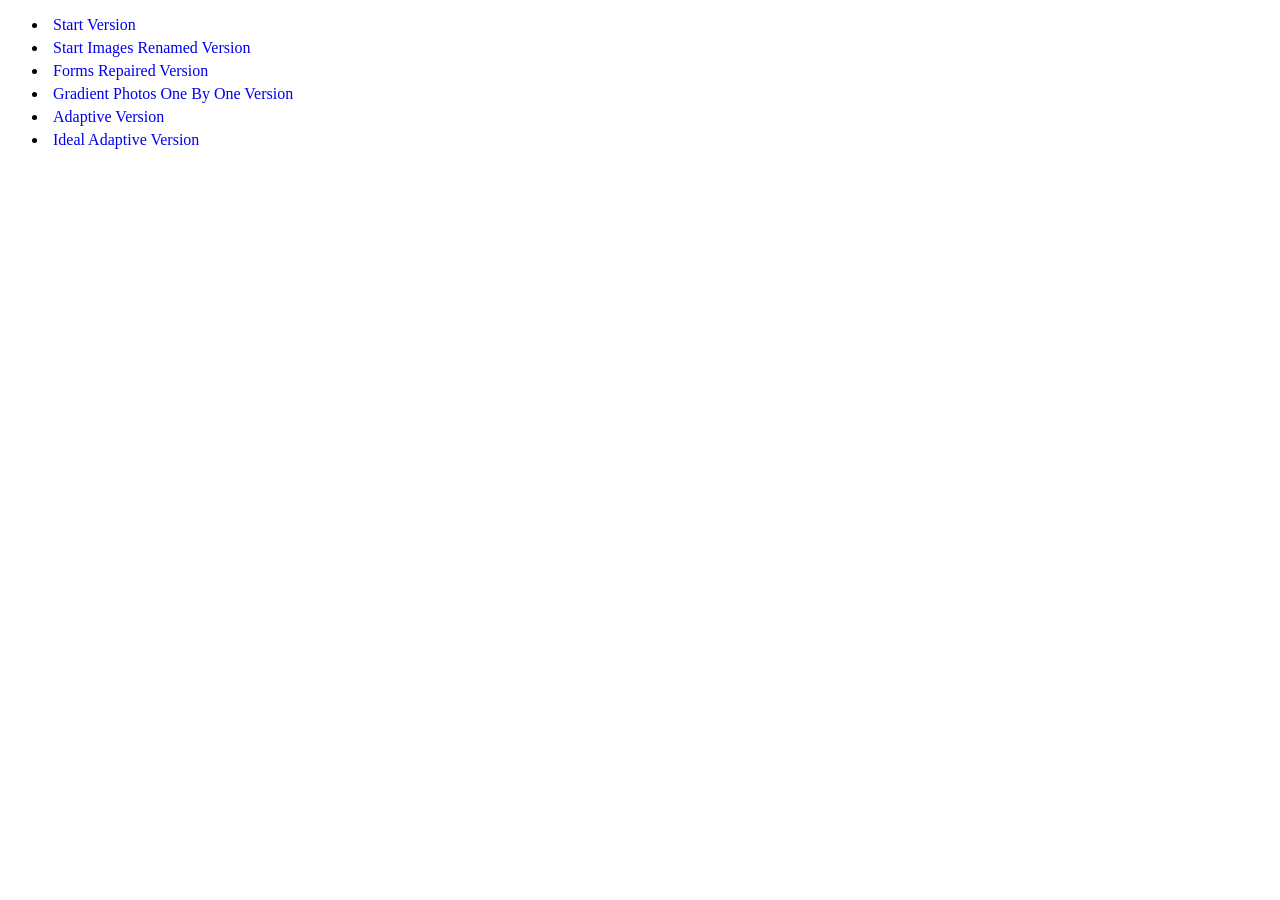
<file: fullstack-js/home-work-versions/index.html>
<!doctype html>
<html lang="en">
  <head>
    <meta charset="UTF-8" />
    <meta name="viewport" content="width=device-width, initial-scale=1.0" />
    <link rel="stylesheet" href="styles/main.css" />
    <title>My portfolio</title>
  </head>
  <body>
    <ul>
      <li><a class="item" href="./home-work-start/">Start Version</a></li>
      <li>
        <a class="item" href="./home-work-start-images-renamed/"
          >Start Images Renamed Version</a
        >
      </li>
      <li>
        <a class="item" href="./home-work-forms-repaired/"
          >Forms Repaired Version</a
        >
      </li>
      <li>
        <a class="item" href="./home-work_gradient-photos-one-by-one/"
          >Gradient Photos One By One Version</a
        >
      </li>
      <li>
        <a class="item" href="./home-work-adaptive">Adaptive Version</a>
      </li>
      <li>
        <a class="item" href="./home-work-ideal-adaptive/"
          >Ideal Adaptive Version</a
        >
      </li>
    </ul>
  </body>
</html>
</file>
<file: styles/main.css>
.item {
  text-decoration: none;
  display: inline-block;
  margin: 0px 0px 16px 0px;
}
</file>
<file: frontend-start/styles/main.css>
.item {
  text-decoration: none;
  display: inline-block;
  padding: 0px 0px 5px 5px;
}
</file>
<file: fullstack-js/home-work-2/css/style.css>
.photo {
  display: block;
  margin: 15px auto;
}

.header,
.figcaption {
  max-width: max-content;
  margin: 0px auto;
}

.article-bio-main,
.article-bio-about,
.article-articles {
  text-align: justify;
  margin: 0px auto;
}

.article-bio-main {
  max-width: 350px;
}

.article-bio-about,
.article-articles {
  max-width: 500px;
}

.menu,
.albums-anchors,
.official-resourses-list {
  list-style-type: none;
}

.albums-anchors {
  list-style-type: none;
  margin: 15px 0px 0px 0px;
  padding: 0;
}

.menu {
  display: inline-block;
  margin: 0px auto;
}

nav,
article,
.anchors {
  text-align: center;
}

.official-resourses-item,
.albums-anchors-item {
  padding-bottom: 7px;
}

.menu-item {
  float: left;
  padding: 5px;
}

.menu {
  padding-left: 15px;
}

a {
  text-decoration: none;
}

h1,
p,
article {
  clear: both;
}

pre {
  font-family: "Times New Roman", Times, serif;
}

blockquote {
  color: blue;
}

.btn {
  position: fixed;
  bottom: 20px;
  right: 20px;
  z-index: 9999;
  font-size: 18px;
  color: white;
  background-color: red;
  border: none;
  opacity: 0.7;
  display: inline-block;
  padding: 15px 30px;
}

.albums-menu {
  clear: both;
  padding-top: 15px;
}

#trust-in-trance,
#dancing-galaxy,
#another-world,
#amen {
  margin-bottom: 20px;
}

#trust-in-trance {
  margin-top: 20px;
}

#dancing-galaxy,
#another-world,
#amen {
  margin-top: 35px;
}

.trust-in-trance-header {
  margin: 20px auto 0px;
}

.photos-header {
  margin: 30px auto 0px;
}

.albums-header {
  margin: 10px auto 0px;
}

section a,
figure a {
  display: block;
  width: max-content;
  margin: 0 auto;
}
</file>
<file: fullstack-js/home-work-4/styles/main.css>
body {
  margin: 30px;
  color: rgb(255, 255, 255);
  background-color: chartreuse;
}

p {
  background-color: black;
}

p.blue-background {
  background-color: blue;
}

p#red-background {
  background-color: red;
}

p[title="Зелений параграф"] {
  background-color: green;
}

div p {
  background-color: aqua;
}

div > article {
  background-color: chocolate;
}

p + section {
  background-color: blueviolet;
}

p ~ aside {
  background-color: crimson;
}

footer#footer-id {
  background-color: blue;
}

footer.footer-class {
  background-color: brown;
}

footer > aside p[title="Параграф"].p-class {
  background-color: cornflowerblue;
}

footer + aside p[title="Параграф"] {
  background-color: deeppink;
}
</file>
<file: fullstack-js/home-work-6/styles/main.css>
html,
body {
  height: 100%;
  margin: 0;
  padding: 0;
  display: table;
  width: 100%;
}

body {
  display: table-cell;
  vertical-align: middle;
  text-align: center;
}

table {
  margin-left: auto;
  margin-right: auto;
}

td {
  border: 10px solid black;
}
</file>
<file: fullstack-js/home-work-7/styles/main.css>
.item {
  text-decoration: none;
  display: inline-block;
  padding: 0px 0px 5px 5px;
}
</file>
<file: fullstack-js/home-work-versions/styles/main.css>
.item {
  text-decoration: none;
  display: inline-block;
  padding: 0px 0px 5px 5px;
}
</file>
